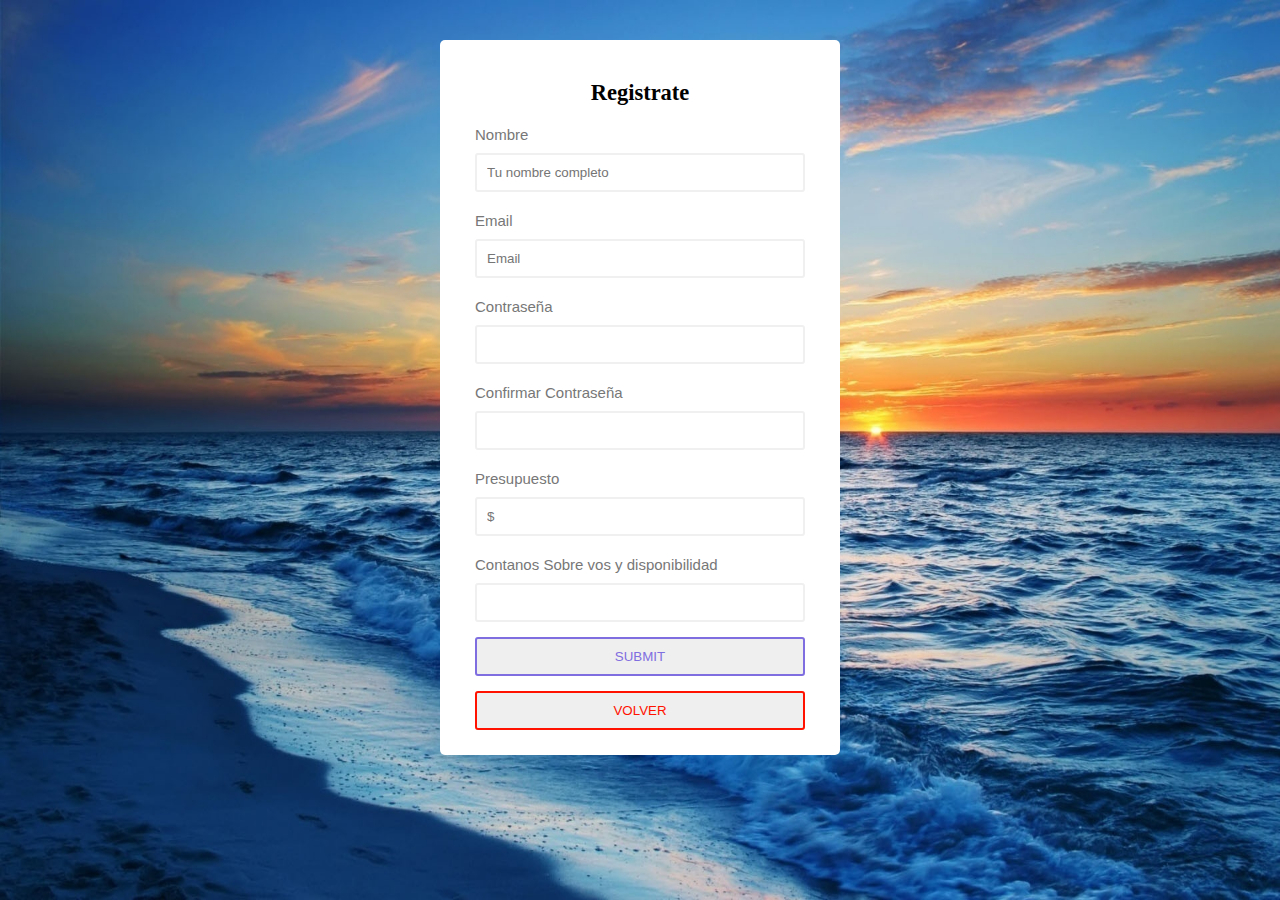
<file: contact.html>
<!DOCTYPE html>
<html lang="en">
<head>
    <meta charset="UTF-8">
    <meta http-equiv="X-UA-Compatible" content="IE=edge">
    <meta name="viewport" content="width=device-width, initial-scale=1.0">
    <title>Form</title>
    <link rel="stylesheet" href="./App_Style/style.css">
    <script src="./App_Func/script.js" defer></script>
</head>
<body>
    <div class="container">
        <form id="loginForm" action="" method="POST">
            <h1>Registrate</h1>
            <div class="campo input-userName">
                <label for="userName">Nombre</label>
            <input onkeyup="validateUserName(event);" 
                onclick="freePlaceHolder(event);"
                onblur="leaveInput(event);"
                autocomplete="off" type="text" name="userName" placeholder="Tu nombre completo" maxlength="15" tabindex="-1">
                <small id="smallUser"></small> 
            </div>            

            <div class="campo input-email">
                <label for="email">Email</label>
                <input onkeyup="validateEmail(event);" 
                onclick="freePlaceHolder(event);"
                onblur="leaveInput(event);"
                autocomplete="off" name="email" placeholder="Email" maxlength="40" tabindex="-1">
                <small></small>
            </div>

            <div class="campo input-password">
                <label for="password">Contraseña</label>
                <input onkeyup="validatePassword(event);" 
                onclick="freePlaceHolder(event);"
                onblur="leaveInput(event);"
                autocomplete="off" type="password" name="password" placeholder="" maxlength="10" tabindex="-1">
                <small></small>
            </div>

            <div class="campo input-rePassword">
                <label for="rePassword">Confirmar Contraseña</label>
                <input onkeyup="validateRePassword(event);" 
                onclick="freePlaceHolder(event);"
                onblur="leaveInput(event);"
                autocomplete="off" type="password" name="rePassword" placeholder="" maxlength="10" tabindex="-1">
                <small></small>
            </div>
            <div class="campo input-userName">
                <label for="userName">Presupuesto</label>
            <input onkeyup="validateUserName(event);" 
                onclick="freePlaceHolder(event);"
                onblur="leaveInput(event);"
                autocomplete="off" type="text" name="userName" placeholder="$" maxlength="15" tabindex="-1">
                <small id="smallUser"></small> 
            </div>            
            <div class="campo input-userName">
                <label for="userName">Contanos Sobre vos y disponibilidad</label>
            <input onkeyup="validateUserName(event);" 
                onclick="freePlaceHolder(event);"
                onblur="leaveInput(event);"
                autocomplete="off" type="text" name="userName" placeholder="" maxlength="150" tabindex="-1">
                <small id="smallUser"></small> 
            </div>            

            
            <input type="button" class="btn btn-1" value="Submit" onclick="submitEventHandler();">
            <a href="index.html"><input type="button" class="btn btn-2" value="Volver"></a>
        </form>
    </div>
</body>
</html>
</file>
<file: App_Style/style.css>
input[type=password]::-ms-reveal,
input[type=password]::-ms-clear
{
    display: none;
}


:root{
    --error-color: rgba(255, 0, 0, 0.45);
    --success-color: rgba(94, 255, 0, 0.47);
    --warning-color: rgba(255, 255, 0, 0.57);
}

*{
    margin: px;
    padding: px;
    box-sizing: border-box; 
}

body{
    font-family: sans-serif;
    font-size: 15px;
    display: flex;
    flex-direction: column;
    justify-content: center;
    align-items: center;
    margin: 0;
}

.fondoApi{
    background-image: url(/images/fondoImg.jpg);
    background-size: 100vw 100vh;
    background-attachment: fixed;
    background-repeat: no-repeat;
}

@media (max-width:600px){
    .container{
        width: 100%;
    }
}

.container{
    margin-top: 40px;
    background-color: #ffff;
    padding: 1em;
    border-radius: 5px;
    box-shadow: 0px, 2px, 5px rgba(0,0,0,0.3);
    width: 400px;
}

#loginForm{
    padding: 10px 20px;
}

form > h1{
    font-size: 1.5em;
    text-align: center;
    margin-bottom: 20px;
    font-family: fantasy-Papyrus;
}

.campo{
    margin-bottom: 5px;
}

.campo label{
    display: block;
    color: #777;
    margin-top: 20px;
    margin-bottom: 10px;
}

input{
    margin-top: 10px;
    border: 2px solid #f0f0f0;
    border-radius: 3px;
    padding: 10px;
    display: block;
    width: 100%;
}

.campo input:focus{
    outline: none;
}

.successInput{
    border-color: var(--success-color);
}

.errorInput{   
    border-color: var(--error-color);
}

.warningInput{
    border-color: var(--warning-color);
}

.btn{
    margin-top: 15px;
    width: 100%;
    padding: 3%;
    text-decoration: none;
    text-transform: uppercase;
    transition: all 0.5s ease-in-out;
}

.btn-1{
    border: 2px solid #7f6edf;
    color: #7f6edf;
}

.btn-2{
    border: 2px solid #ff1200;
    color: #ff1200;
}

.btn-1:hover{
    box-shadow: rgb(127, 110, 223) 480px 0px 0px 1px inset;
    color: #FFF;
}

.btn-2:hover{
    box-shadow: rgba(255, 0, 0, 0.8) -480px 0px 0px 1px inset;
    color: #FFF;
}

a {
    text-decoration: none;
}
</file>
